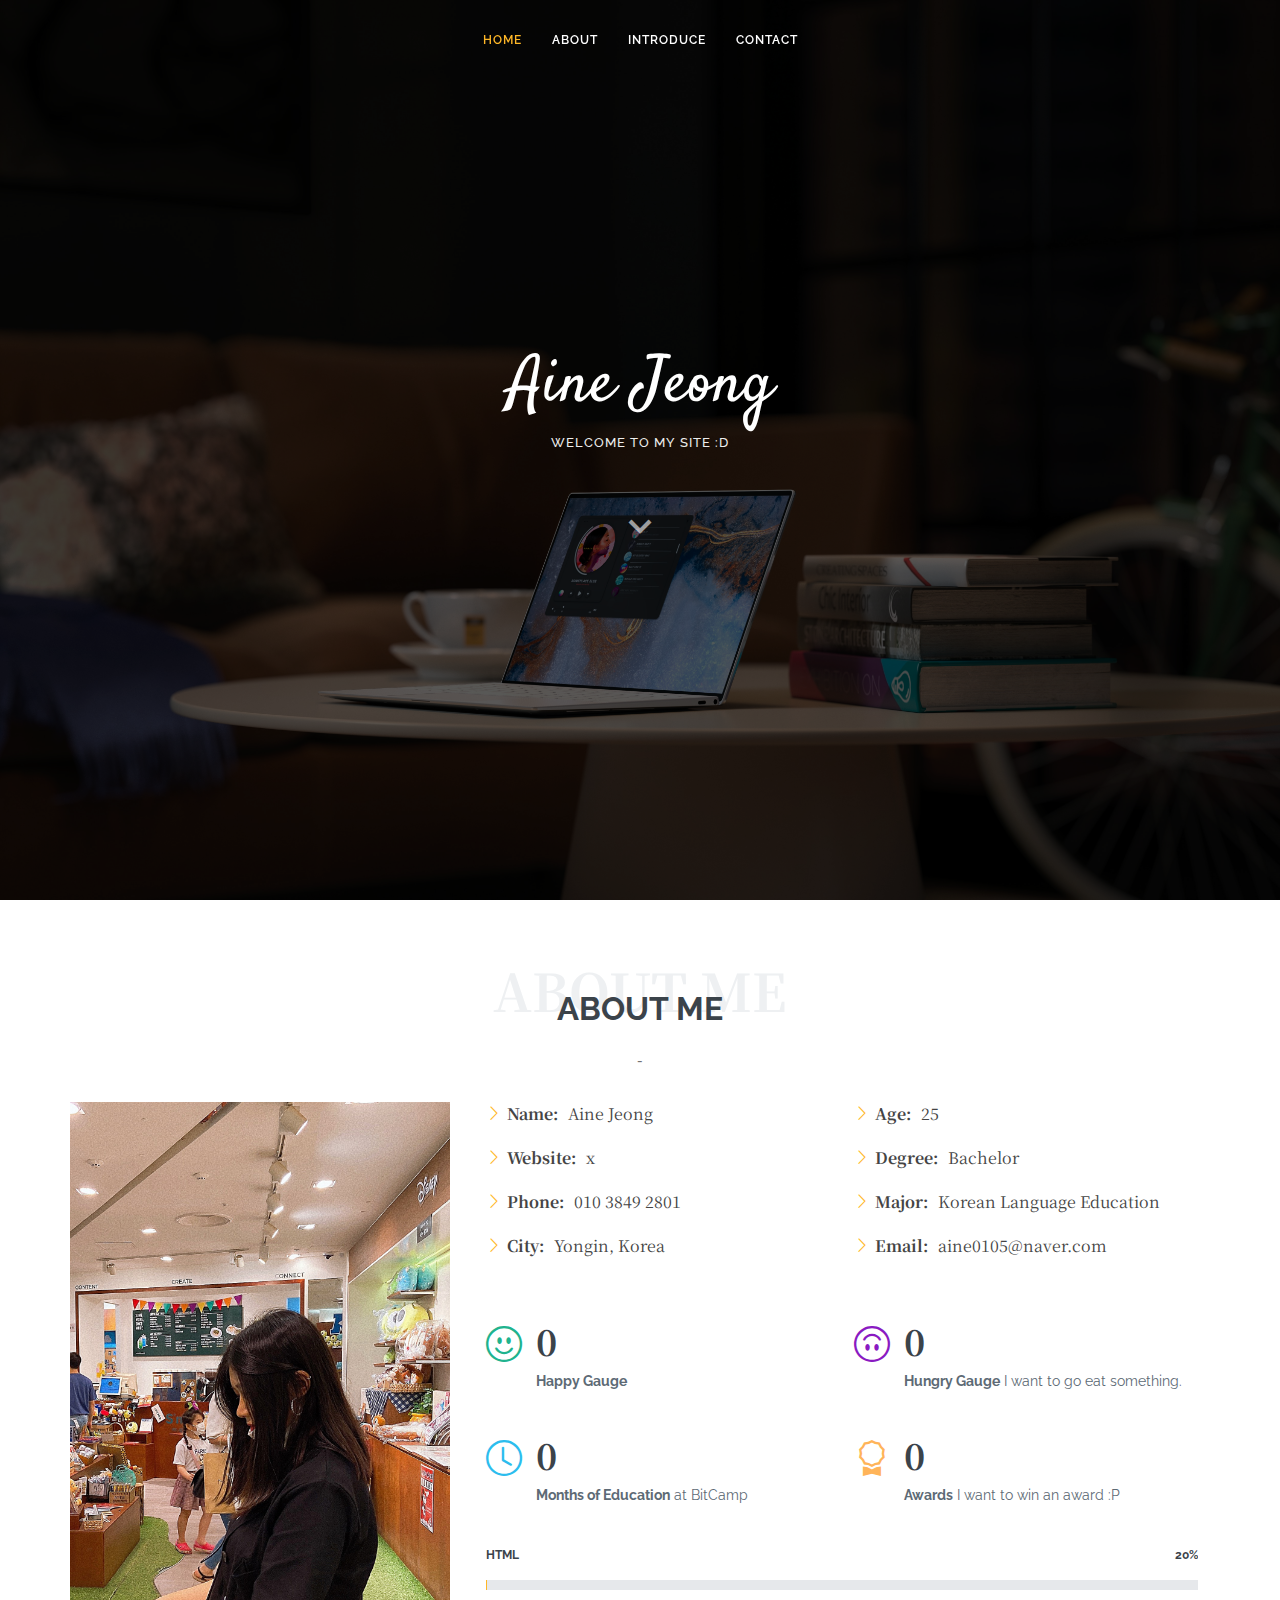
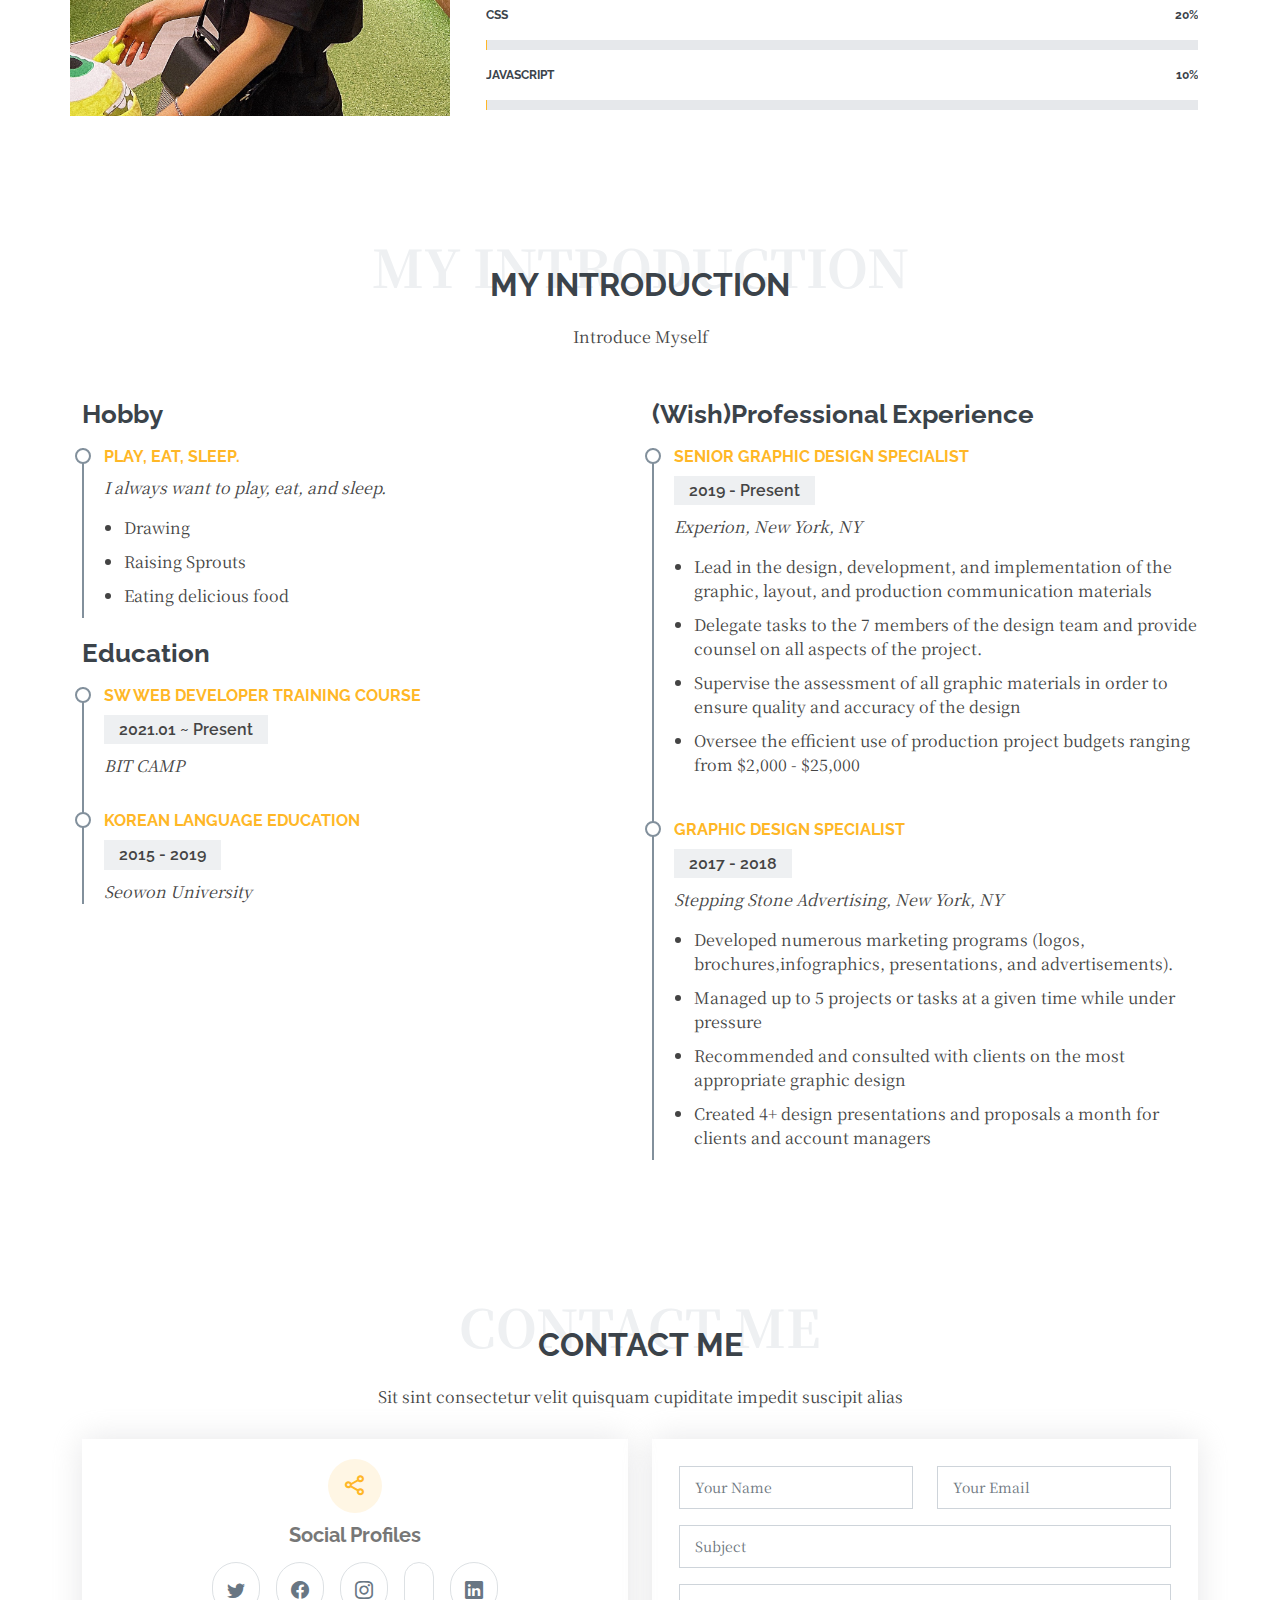
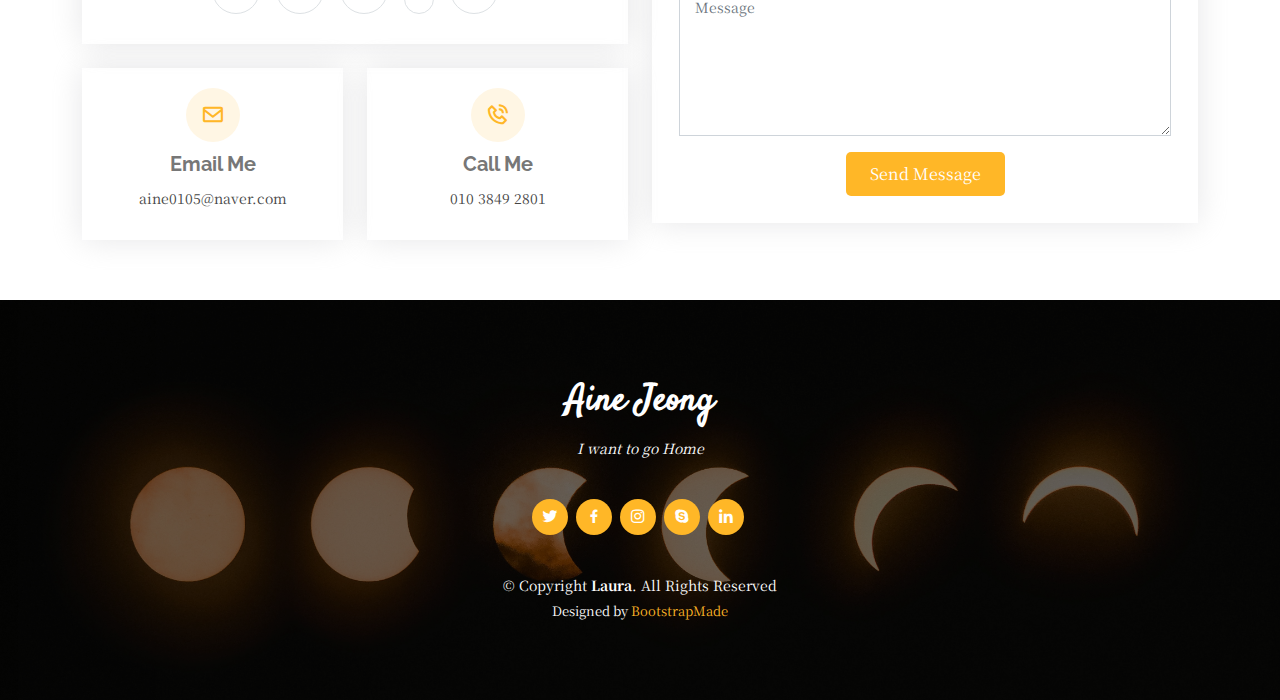
<file: index.html>
<!DOCTYPE html>
<html lang="en">

<head>
  <meta charset="utf-8">
  <meta content="width=device-width, initial-scale=1.0" name="viewport">

  <title>Hello, Ain!</title>
  <meta content="" name="description">
  <meta content="" name="keywords">

  <!-- Favicons -->
  <link href="assets/img/favicon.png" rel="icon">
  <link href="assets/img/apple-touch-icon.png" rel="apple-touch-icon">

  <!-- Google Fonts -->
  <link href="https://fonts.googleapis.com/css?family=Open+Sans:300,300i,400,400i,600,600i,700,700i|Raleway:300,300i,400,400i,500,500i,600,600i,700,700i|Satisfy" rel="stylesheet">
  <link rel="preconnect" href="https://fonts.gstatic.com">
  <link href="https://fonts.googleapis.com/css2?family=Noto+Serif+KR:wght@500&display=swap" rel="stylesheet">
  <!-- Vendor CSS Files -->
  <link href="assets/vendor/bootstrap/css/bootstrap.min.css" rel="stylesheet">
  <link href="assets/vendor/bootstrap-icons/bootstrap-icons.css" rel="stylesheet">
  <link href="assets/vendor/boxicons/css/boxicons.min.css" rel="stylesheet">
  <link href="assets/vendor/glightbox/css/glightbox.min.css" rel="stylesheet">
  <link href="assets/vendor/swiper/swiper-bundle.min.css" rel="stylesheet">

  <!-- Template Main CSS File -->
  <link href="assets/css/style.css" rel="stylesheet">

  <!-- =======================================================
  * Template Name: Laura - v4.0.1
  * Template URL: https://bootstrapmade.com/laura-free-creative-bootstrap-theme/
  * Author: BootstrapMade.com
  * License: https://bootstrapmade.com/license/
  ======================================================== -->
</head>

<body>

  <!-- ======= Header ======= -->
  <header id="header" class="fixed-top d-flex justify-content-center align-items-center header-transparent">

    <nav id="navbar" class="navbar">
      <ul>
        <li><a class="nav-link scrollto active" href="#hero">Home</a></li>
        <li><a class="nav-link scrollto" href="#about">About</a></li>
        <li><a class="nav-link scrollto" href="#resume">Introduce</a></li>
        
        <li><a class="nav-link scrollto" href="#contact">Contact</a></li>
      </ul>
      <i class="bi bi-list mobile-nav-toggle"></i>
    </nav><!-- .navbar -->

  </header><!-- End Header -->

  <!-- ======= Hero Section ======= -->
  <section id="hero">
    <div class="hero-container">
      <h1>Aine Jeong</h1>
      <h2>Welcome to my site :D</h2>
      <a href="#about" class="btn-scroll scrollto" title="Scroll Down"><i class="bx bx-chevron-down"></i></a>
    </div>
  </section><!-- End Hero -->

  <main id="main">

    <!-- ======= About Me Section ======= -->
    <section id="about" class="about">
      <div class="container">

        <div class="section-title">
          <span>About Me</span>
          <h2>About Me</h2>
          <p>-</p>
        </div>

        <div class="row">
          <div class="image col-lg-4 d-flex align-items-stretch justify-content-center justify-content-lg-start"></div>
          <div class="col-lg-8 d-flex flex-column align-items-stretch">
            <div class="content ps-lg-4 d-flex flex-column justify-content-center">
              <div class="row">
                <div class="col-lg-6">
                  <ul>
                    <li><i class="bi bi-chevron-right"></i> <strong>Name:</strong> <span>Aine Jeong</span></li>
                    <li><i class="bi bi-chevron-right"></i> <strong>Website:</strong> <span> x </span></li>
                    <li><i class="bi bi-chevron-right"></i> <strong>Phone:</strong> <span>010 3849 2801</span></li>
                    <li><i class="bi bi-chevron-right"></i> <strong>City:</strong> <span>Yongin, Korea</span></li>
                  </ul>
                </div>
                <div class="col-lg-6">
                  <ul>
                    <li><i class="bi bi-chevron-right"></i> <strong>Age:</strong> <span>25</span></li>
                    <li><i class="bi bi-chevron-right"></i> <strong>Degree:</strong> <span>Bachelor</span></li>
                    <li><i class="bi bi-chevron-right"></i> <strong>Major:</strong> <span>Korean Language Education</span></li>
                    <li><i class="bi bi-chevron-right"></i> <strong>Email:</strong> <span>aine0105@naver.com</span></li>
                  </ul>
                </div>
              </div>
              <div class="row mt-n4">
                <div class="col-md-6 mt-5 d-md-flex align-items-md-stretch">
                  <div class="count-box">
                    <i class="bi bi-emoji-smile" style="color: #20b38e;"></i>
                    <span data-purecounter-start="0" data-purecounter-end="100" data-purecounter-duration="1" class="purecounter"></span>
                    <p><strong>Happy Gauge</strong> </p>
                  </div>
                </div>

                <div class="col-md-6 mt-5 d-md-flex align-items-md-stretch">
                  <div class="count-box">
                    <i class="bi bi-emoji-smile-upside-down" style="color: #8a1ac2;"></i>
                    <span data-purecounter-start="0" data-purecounter-end="100" data-purecounter-duration="1" class="purecounter"></span>
                    <p><strong>Hungry Gauge</strong> I want to go eat something.</p>
                  </div>
                </div>

                <div class="col-md-6 mt-5 d-md-flex align-items-md-stretch">
                  <div class="count-box">
                    <i class="bi bi-clock" style="color: #2cbdee;"></i>
                    <span data-purecounter-start="0" data-purecounter-end="2" data-purecounter-duration="1" class="purecounter"></span>
                    <p><strong>Months of Education</strong> at BitCamp </p>
                  </div>
                </div>

                <div class="col-md-6 mt-5 d-md-flex align-items-md-stretch">
                  <div class="count-box">
                    <i class="bi bi-award" style="color: #ffb459;"></i>
                    <span data-purecounter-start="0" data-purecounter-end="200" data-purecounter-duration="1" class="purecounter"></span>
                    <p><strong>Awards</strong> I want to win an award :P </p>
                  </div>
                </div>
              </div>
            </div><!-- End .content-->

            <div class="skills-content ps-lg-4">
              <div class="progress">
                <span class="skill">HTML <i class="val">20%</i></span>
                <div class="progress-bar-wrap">
                  <div class="progress-bar" role="progressbar" aria-valuenow="20" aria-valuemin="0" aria-valuemax="100"></div>
                </div>
              </div>

              <div class="progress">
                <span class="skill">CSS <i class="val">20%</i></span>
                <div class="progress-bar-wrap">
                  <div class="progress-bar" role="progressbar" aria-valuenow="20" aria-valuemin="0" aria-valuemax="100"></div>
                </div>
              </div>

              <div class="progress">
                <span class="skill">JavaScript <i class="val">10%</i></span>
                <div class="progress-bar-wrap">
                  <div class="progress-bar" role="progressbar" aria-valuenow="10" aria-valuemin="0" aria-valuemax="100"></div>
                </div>
              </div>
            </div>

          </div>
        </div>

      </div>
    </section><!-- End About Me Section -->

    <!-- ======= My Resume Section ======= -->
    <section id="resume" class="resume">
      <div class="container">

        <div class="section-title">
          <span>My introduction</span>
          <h2>My introduction</h2>
          <p>Introduce Myself</p>
        </div>

        <div class="row">
          <div class="col-lg-6">
            <h3 class="resume-title">Hobby</h3>
            <div class="resume-item pb-0">
              <h4>Play, eat, sleep.</h4>
              <p><em>I always want to play, eat, and sleep.</em></p>
              <p>
              <ul>
                <li>Drawing</li>
                <li>Raising Sprouts</li>
                <li>Eating delicious food</li>
              </ul>
              </p>
            </div>

            <h3 class="resume-title">Education</h3>
            <div class="resume-item">
              <h4>SW Web Developer Training Course</h4>
              <h5>2021.01 ~ Present</h5>
              <p><em>BIT CAMP</em></p>
              <p> </p>
            </div>
            <div class="resume-item">
              <h4>Korean Language Education</h4>
              <h5>2015 - 2019</h5>
              <p><em>Seowon University</em></p>
              <p> </p>
            </div>
          </div>
          <div class="col-lg-6">
            <h3 class="resume-title">(Wish)Professional Experience</h3>
            <div class="resume-item">
              <h4>Senior graphic design specialist</h4>
              <h5>2019 - Present</h5>
              <p><em>Experion, New York, NY </em></p>
              <p>
              <ul>
                <li>Lead in the design, development, and implementation of the graphic, layout, and production communication materials</li>
                <li>Delegate tasks to the 7 members of the design team and provide counsel on all aspects of the project. </li>
                <li>Supervise the assessment of all graphic materials in order to ensure quality and accuracy of the design</li>
                <li>Oversee the efficient use of production project budgets ranging from $2,000 - $25,000</li>
              </ul>
              </p>
            </div>
            <div class="resume-item">
              <h4>Graphic design specialist</h4>
              <h5>2017 - 2018</h5>
              <p><em>Stepping Stone Advertising, New York, NY</em></p>
              <p>
              <ul>
                <li>Developed numerous marketing programs (logos, brochures,infographics, presentations, and advertisements).</li>
                <li>Managed up to 5 projects or tasks at a given time while under pressure</li>
                <li>Recommended and consulted with clients on the most appropriate graphic design</li>
                <li>Created 4+ design presentations and proposals a month for clients and account managers</li>
              </ul>
              </p>
            </div>
          </div>
        </div>

      </div>
    </section><!-- End My Resume Section -->

    

    <!-- ======= Contact Me Section ======= -->
    <section id="contact" class="contact">
      <div class="container">

        <div class="section-title">
          <span>Contact Me</span>
          <h2>Contact Me</h2>
          <p>Sit sint consectetur velit quisquam cupiditate impedit suscipit alias</p>
        </div>

        <div class="row">

          <div class="col-lg-6">

            <div class="row">
              <div class="col-md-12">
                <div class="info-box">
                  <i class="bx bx-share-alt"></i>
                  <h3>Social Profiles</h3>
                  <div class="social-links">
                    <a href="#" class="twitter"><i class="bi bi-twitter"></i></a>
                    <a href="#" class="facebook"><i class="bi bi-facebook"></i></a>
                    <a href="#" class="instagram"><i class="bi bi-instagram"></i></a>
                    <a href="#" class="google-plus"><i class="bi bi-skype"></i></a>
                    <a href="#" class="linkedin"><i class="bi bi-linkedin"></i></a>
                  </div>
                </div>
              </div>
              <div class="col-md-6">
                <div class="info-box mt-4">
                  <i class="bx bx-envelope"></i>
                  <h3>Email Me</h3>
                  <p>aine0105@naver.com</p>
                </div>
              </div>
              <div class="col-md-6">
                <div class="info-box mt-4">
                  <i class="bx bx-phone-call"></i>
                  <h3>Call Me</h3>
                  <p>010 3849 2801</p>
                </div>
              </div>
            </div>

          </div>

          <div class="col-lg-6">
            <form action="forms/contact.php" method="post" role="form" class="php-email-form">
              <div class="row">
                <div class="col-md-6 form-group">
                  <input type="text" name="name" class="form-control" id="name" placeholder="Your Name" required>
                </div>
                <div class="col-md-6 form-group mt-3 mt-md-0">
                  <input type="email" class="form-control" name="email" id="email" placeholder="Your Email" required>
                </div>
              </div>
              <div class="form-group mt-3">
                <input type="text" class="form-control" name="subject" id="subject" placeholder="Subject" required>
              </div>
              <div class="form-group mt-3">
                <textarea class="form-control" name="message" rows="6" placeholder="Message" required></textarea>
              </div>
              <div class="my-3">
                <div class="loading">Loading</div>
                <div class="error-message"></div>
                <div class="sent-message">Your message has been sent. Thank you!</div>
              </div>
              <div class="text-center"><button type="submit">Send Message</button></div>
            </form>
          </div>

        </div>

      </div>
    </section><!-- End Contact Me Section -->

  </main><!-- End #main -->

  <!-- ======= Footer ======= -->
  <footer id="footer">
    <div class="container">
      <h3>Aine Jeong</h3>
      <p>I want to go Home</p>
      <div class="social-links">
        <a href="#" class="twitter"><i class="bx bxl-twitter"></i></a>
        <a href="#" class="facebook"><i class="bx bxl-facebook"></i></a>
        <a href="#" class="instagram"><i class="bx bxl-instagram"></i></a>
        <a href="#" class="google-plus"><i class="bx bxl-skype"></i></a>
        <a href="#" class="linkedin"><i class="bx bxl-linkedin"></i></a>
      </div>
      <div class="copyright">
        &copy; Copyright <strong><span>Laura</span></strong>. All Rights Reserved
      </div>
      <div class="credits">
        <!-- All the links in the footer should remain intact. -->
        <!-- You can delete the links only if you purchased the pro version. -->
        <!-- Licensing information: https://bootstrapmade.com/license/ -->
        <!-- Purchase the pro version with working PHP/AJAX contact form: https://bootstrapmade.com/laura-free-creative-bootstrap-theme/ -->
        Designed by <a href="https://bootstrapmade.com/">BootstrapMade</a>
      </div>
    </div>
  </footer><!-- End Footer -->

  <a href="#" class="back-to-top d-flex align-items-center justify-content-center"><i class="bi bi-arrow-up-short"></i></a>

  <!-- Vendor JS Files -->
  <script src="assets/vendor/bootstrap/js/bootstrap.bundle.min.js"></script>
  <script src="assets/vendor/glightbox/js/glightbox.min.js"></script>
  <script src="assets/vendor/isotope-layout/isotope.pkgd.min.js"></script>
  <script src="assets/vendor/php-email-form/validate.js"></script>
  <script src="assets/vendor/purecounter/purecounter.js"></script>
  <script src="assets/vendor/swiper/swiper-bundle.min.js"></script>
  <script src="assets/vendor/waypoints/noframework.waypoints.js"></script>

  <!-- Template Main JS File -->
  <script src="assets/js/main.js"></script>

</body>

</html>
</file>
<file: assets/css/style.css>
/**
* Template Name: Laura - v4.0.1
* Template URL: https://bootstrapmade.com/laura-free-creative-bootstrap-theme/
* Author: BootstrapMade.com
* License: https://bootstrapmade.com/license/
*/

/*--------------------------------------------------------------
# General
--------------------------------------------------------------*/
body {
  font-family: 'Noto Serif KR', serif;
  color: #444444;
}

a {
  color: #ffb727;
  text-decoration: none;
}

a:hover {
  color: #ffc85a;
  text-decoration: none;
}

h1, h2, h3, h4, h5, h6 {
  font-family: "Raleway", sans-serif;
}

/*--------------------------------------------------------------
# Back to top button
--------------------------------------------------------------*/
.back-to-top {
  position: fixed;
  visibility: hidden;
  opacity: 0;
  right: 15px;
  bottom: 15px;
  z-index: 996;
  background: #ffb727;
  width: 40px;
  height: 40px;
  border-radius: 4px;
  transition: all 0.4s;
}

.back-to-top i {
  font-size: 28px;
  color: #fff;
  line-height: 0;
}

.back-to-top:hover {
  background: #ffc550;
  color: #fff;
}

.back-to-top.active {
  visibility: visible;
  opacity: 1;
}

/*--------------------------------------------------------------
# Header
--------------------------------------------------------------*/
#header {
  z-index: 997;
  transition: all 0.5s;
  height: 80px;
  background: rgba(25, 28, 31, 0.8);
}

#header.header-transparent {
  background: transparent;
}

#header.header-scrolled {
  height: 60px;
  background: rgba(25, 28, 31, 0.8);
}

/*--------------------------------------------------------------
# Navigation Menu
--------------------------------------------------------------*/
/**
* Desktop Navigation 
*/
.navbar {
  padding: 0;
}

.navbar ul {
  margin: 0;
  padding: 0;
  display: flex;
  list-style: none;
  align-items: center;
}

.navbar li {
  position: relative;
}

.navbar a {
  display: flex;
  align-items: center;
  justify-content: space-between;
  padding: 10px 15px;
  color: #fff;
  white-space: nowrap;
  transition: 0.3s;
  font-size: 12px;
  font-family: "Raleway", sans-serif;
  text-transform: uppercase;
  font-weight: 600;
  letter-spacing: 1px;
}

.navbar a i {
  font-size: 12px;
  line-height: 0;
  margin-left: 5px;
}

.navbar a:hover, .navbar .active, .navbar li:hover > a {
  color: #ffb727;
}

.navbar .dropdown ul {
  display: block;
  position: absolute;
  left: 14px;
  top: calc(100% + 30px);
  margin: 0;
  padding: 10px 0;
  z-index: 99;
  opacity: 0;
  visibility: hidden;
  background: #fff;
  box-shadow: 0px 0px 30px rgba(127, 137, 161, 0.25);
  transition: 0.3s;
  border-radius: 4px;
}

.navbar .dropdown ul li {
  min-width: 200px;
}

.navbar .dropdown ul a {
  padding: 10px 20px;
  font-size: 14px;
  text-transform: none;
  font-weight: 400;
  color: #3b434a;
  letter-spacing: 1px;
}

.navbar .dropdown ul a i {
  font-size: 12px;
}

.navbar .dropdown ul a:hover, .navbar .dropdown ul .active:hover, .navbar .dropdown ul li:hover > a {
  color: #ffb727;
}

.navbar .dropdown:hover > ul {
  opacity: 1;
  top: 100%;
  visibility: visible;
}

.navbar .dropdown .dropdown ul {
  top: 0;
  left: calc(100% - 30px);
  visibility: hidden;
}

.navbar .dropdown .dropdown:hover > ul {
  opacity: 1;
  top: 0;
  left: 100%;
  visibility: visible;
}

@media (max-width: 1366px) {
  .navbar .dropdown .dropdown ul {
    left: -90%;
  }
  .navbar .dropdown .dropdown:hover > ul {
    left: -100%;
  }
}

/**
* Mobile Navigation 
*/
.mobile-nav-toggle {
  color: #fff;
  font-size: 28px;
  cursor: pointer;
  display: none;
  line-height: 0;
  transition: 0.5s;
}

@media (max-width: 991px) {
  .mobile-nav-toggle {
    display: block;
  }
  .navbar ul {
    display: none;
  }
}

.navbar-mobile {
  position: fixed;
  overflow: hidden;
  top: 0;
  right: 0;
  left: 0;
  bottom: 0;
  background: rgba(36, 41, 46, 0.9);
  transition: 0.3s;
  z-index: 999;
}

.navbar-mobile .mobile-nav-toggle {
  position: absolute;
  top: 15px;
  right: 15px;
}

.navbar-mobile ul {
  display: block;
  position: absolute;
  top: 55px;
  right: 15px;
  bottom: 15px;
  left: 15px;
  padding: 10px 0;
  border-radius: 10px;
  background-color: #fff;
  overflow-y: auto;
  transition: 0.3s;
}

.navbar-mobile a {
  padding: 10px 20px;
  font-size: 14px;
  color: #3b434a;
}

.navbar-mobile a:hover, .navbar-mobile .active, .navbar-mobile li:hover > a {
  color: #ffb727;
}

.navbar-mobile .getstarted {
  margin: 15px;
}

.navbar-mobile .dropdown ul {
  position: static;
  display: none;
  margin: 10px 20px;
  padding: 10px 0;
  z-index: 99;
  opacity: 1;
  visibility: visible;
  background: #fff;
  box-shadow: 0px 0px 30px rgba(127, 137, 161, 0.25);
}

.navbar-mobile .dropdown ul li {
  min-width: 200px;
}

.navbar-mobile .dropdown ul a {
  padding: 10px 20px;
}

.navbar-mobile .dropdown ul a i {
  font-size: 12px;
}

.navbar-mobile .dropdown ul a:hover, .navbar-mobile .dropdown ul .active:hover, .navbar-mobile .dropdown ul li:hover > a {
  color: #ffb727;
}

.navbar-mobile .dropdown > .dropdown-active {
  display: block;
}

/*--------------------------------------------------------------
# Hero Section
--------------------------------------------------------------*/
#hero {
  width: 100%;
  height: 100vh;
  background: url("../img/hero-bg.jpg") top right;
  background-size: cover;
  position: relative;
}

#hero:before {
  content: "";
  background: rgba(0, 0, 0, 0.65);
  position: absolute;
  bottom: 0;
  top: 0;
  left: 0;
  right: 0;
}

#hero .hero-container {
  position: absolute;
  bottom: 0;
  top: 0;
  left: 0;
  right: 0;
  display: flex;
  justify-content: center;
  align-items: center;
  flex-direction: column;
  padding: 0 15px;
}

#hero h1 {
  margin: 0 0 10px 0;
  font-size: 64px;
  font-family: "Satisfy", serif;
  color: #fff;
}

#hero h2 {
  color: #eee;
  margin-bottom: 50px;
  font-size: 13px;
  font-weight: 500;
  letter-spacing: 1px;
  text-transform: uppercase;
}

#hero .btn-scroll {
  transition: 0.4s;
  color: rgba(255, 255, 255, 0.6);
  animation: up-down 1s ease-in-out infinite alternate-reverse both;
}

#hero .btn-scroll i {
  font-size: 48px;
}

#hero .btn-scroll:hover {
  color: #ffb727;
}

@media (min-width: 1024px) {
  #hero {
    background-attachment: fixed;
  }
}

@media (max-width: 575px) {
  #hero h1 {
    font-size: 40px;
  }
  #hero h2 {
    text-align: center;
    margin-bottom: 30px;
  }
}

@-webkit-keyframes up-down {
  0% {
    transform: translateY(5px);
  }
  100% {
    transform: translateY(-5px);
  }
}

@keyframes up-down {
  0% {
    transform: translateY(5px);
  }
  100% {
    transform: translateY(-5px);
  }
}

/*--------------------------------------------------------------
# Sections General
--------------------------------------------------------------*/
section {
  padding: 60px 0;
}

.section-bg {
  background-color: white;
}

.section-title {
  text-align: center;
  padding: 30px 0;
  position: relative;
}

.section-title h2 {
  font-size: 32px;
  font-weight: 700;
  text-transform: uppercase;
  margin-bottom: 20px;
  padding-bottom: 0;
  color: #3b434a;
  position: relative;
  z-index: 2;
}

.section-title span {
  position: absolute;
  top: 30px;
  color: #eef0f2;
  left: 0;
  right: 0;
  z-index: 1;
  font-weight: 700;
  font-size: 52px;
  text-transform: uppercase;
  line-height: 0;
}

.section-title p {
  margin-bottom: 0;
  position: relative;
  z-index: 2;
}

@media (max-width: 575px) {
  .section-title h2 {
    font-size: 28px;
    margin-bottom: 15px;
  }
  .section-title span {
    font-size: 38px;
  }
}

/*--------------------------------------------------------------
# Breadcrumbs
--------------------------------------------------------------*/
.breadcrumbs {
  padding: 20px 0;
  background-color: #f4f5f6;
  min-height: 40px;
  margin-top: 78px;
}

@media (max-width: 992px) {
  .breadcrumbs {
    margin-top: 60px;
  }
}

.breadcrumbs h2 {
  font-size: 24px;
  font-weight: 300;
  margin: 0;
}

@media (max-width: 992px) {
  .breadcrumbs h2 {
    margin: 0 0 10px 0;
  }
}

.breadcrumbs ol {
  display: flex;
  flex-wrap: wrap;
  list-style: none;
  padding: 0;
  margin: 0;
  font-size: 14px;
}

.breadcrumbs ol li + li {
  padding-left: 10px;
}

.breadcrumbs ol li + li::before {
  display: inline-block;
  padding-right: 10px;
  color: #6c757d;
  content: "/";
}

@media (max-width: 768px) {
  .breadcrumbs .d-flex {
    display: block !important;
  }
  .breadcrumbs ol {
    display: block;
  }
  .breadcrumbs ol li {
    display: inline-block;
  }
}

/*--------------------------------------------------------------
# About Me
--------------------------------------------------------------*/
.about .content h3 {
  font-weight: 700;
  font-size: 26px;
  color: #3b434a;
  text-transform: uppercase;
}

.about .content ul {
  list-style: none;
  padding: 0;
}

.about .content ul li {
  margin-bottom: 20px;
  display: flex;
  align-items: center;
}

.about .content ul strong {
  margin-right: 10px;
}

.about .content ul i {
  font-size: 16px;
  margin-right: 5px;
  color: #ffb727;
  line-height: 0;
}

.about .content p:last-child {
  margin-bottom: 0;
}

.about .content .count-box {
  width: 100%;
}

.about .content .count-box i {
  display: block;
  font-size: 36px;
  color: #ffb727;
  float: left;
  line-height: 0;
}

.about .content .count-box span {
  font-size: 36px;
  line-height: 30px;
  display: block;
  font-weight: 700;
  color: #3b434a;
  margin-left: 50px;
}

.about .content .count-box p {
  padding: 15px 0 0 0;
  margin: 0 0 0 50px;
  font-family: "Raleway", sans-serif;
  font-size: 14px;
  color: #5d6a75;
}

.about .content .count-box a {
  font-weight: 600;
  display: block;
  margin-top: 20px;
  color: #5d6a75;
  font-size: 15px;
  font-family: "Satisfy", serif;
  transition: ease-in-out 0.3s;
}

.about .content .count-box a:hover {
  color: #82909c;
}

.about .image {
  background: url("../img/me.jpg") center center no-repeat;
  background-size: cover;
  min-height: 500px;
}

.about .skills-content {
  margin-top: 30px;
}

.about .skills-content .progress {
  height: 60px;
  display: block;
  background: none;
  border-radius: 0;
}

.about .skills-content .progress .skill {
  padding: 10px 0;
  margin: 0 0 6px 0;
  text-transform: uppercase;
  display: block;
  font-weight: 700;
  font-family: "Raleway", sans-serif;
  color: #3b434a;
}

.about .skills-content .progress .skill .val {
  float: right;
  font-style: normal;
}

.about .skills-content .progress-bar-wrap {
  background: #e6e8eb;
}

.about .skills-content .progress-bar {
  width: 1px;
  height: 10px;
  transition: .9s;
  background-color: #ffb727;
}

/*--------------------------------------------------------------
# My Resume
--------------------------------------------------------------*/
.resume .resume-title {
  font-size: 26px;
  font-weight: 700;
  margin-top: 20px;
  margin-bottom: 20px;
  color: #3b434a;
}

.resume .resume-item {
  padding: 0 0 20px 20px;
  margin-top: -2px;
  border-left: 2px solid #82909c;
  position: relative;
}

.resume .resume-item h4 {
  line-height: 18px;
  font-size: 16px;
  font-weight: 700;
  text-transform: uppercase;
  color: #ffb727;
  margin-bottom: 10px;
}

.resume .resume-item h5 {
  font-size: 16px;
  background: #eef0f2;
  padding: 5px 15px;
  display: inline-block;
  font-weight: 600;
  margin-bottom: 10px;
}

.resume .resume-item ul {
  padding-left: 20px;
}

.resume .resume-item ul li {
  padding-bottom: 10px;
}

.resume .resume-item:last-child {
  padding-bottom: 0;
}

.resume .resume-item::before {
  content: "";
  position: absolute;
  width: 16px;
  height: 16px;
  border-radius: 50px;
  left: -9px;
  top: 0;
  background: #fff;
  border: 2px solid #82909c;
}

/*--------------------------------------------------------------
# My Services
--------------------------------------------------------------*/
.services .icon-box {
  padding: 30px;
  position: relative;
  overflow: hidden;
  background: #fff;
  box-shadow: 0 10px 29px 0 rgba(68, 88, 144, 0.1);
  transition: all 0.3s ease-in-out;
  text-align: center;
  border: 1px solid #fff;
}

.services .icon {
  margin: 0 auto 20px auto;
  padding-top: 17px;
  display: inline-block;
  text-align: center;
  border-radius: 50%;
  width: 72px;
  height: 72px;
  background: #fff4df;
}

.services .icon i {
  font-size: 36px;
  line-height: 1;
  color: #ffb727;
}

.services .title {
  font-weight: 700;
  margin-bottom: 15px;
  font-size: 18px;
}

.services .title a {
  color: #111;
  transition: 0.3s;
}

.services .description {
  font-size: 15px;
  line-height: 28px;
  margin-bottom: 0;
}

.services .icon-box:hover {
  border-color: #ffb727;
}

.services .icon-box:hover .title a {
  color: #ffb727;
}

/*--------------------------------------------------------------
# Testimonials
--------------------------------------------------------------*/
.testimonials {
  padding: 80px 0;
  background: url("../img/testimonials-bg.jpg") no-repeat;
  background-position: center center;
  background-size: cover;
  position: relative;
}

.testimonials::before {
  content: "";
  position: absolute;
  left: 0;
  right: 0;
  top: 0;
  bottom: 0;
  background: rgba(14, 16, 17, 0.7);
}

.testimonials .section-header {
  margin-bottom: 40px;
}

.testimonials .testimonial-item {
  text-align: center;
  color: #fff;
}

.testimonials .testimonial-item .testimonial-img {
  width: 100px;
  border-radius: 50%;
  border: 6px solid rgba(255, 255, 255, 0.15);
  margin: 0 auto;
}

.testimonials .testimonial-item h3 {
  font-size: 20px;
  font-weight: bold;
  margin: 10px 0 5px 0;
  color: #fff;
}

.testimonials .testimonial-item h4 {
  font-size: 14px;
  color: #ddd;
  margin: 0 0 15px 0;
}

.testimonials .testimonial-item .quote-icon-left, .testimonials .testimonial-item .quote-icon-right {
  color: rgba(255, 255, 255, 0.4);
  font-size: 26px;
}

.testimonials .testimonial-item .quote-icon-left {
  display: inline-block;
  left: -5px;
  position: relative;
}

.testimonials .testimonial-item .quote-icon-right {
  display: inline-block;
  right: -5px;
  position: relative;
  top: 10px;
}

.testimonials .testimonial-item p {
  font-style: italic;
  margin: 0 auto 15px auto;
  color: #eee;
}

.testimonials .swiper-pagination {
  margin-top: 20px;
  position: relative;
}

.testimonials .swiper-pagination .swiper-pagination-bullet {
  width: 12px;
  height: 12px;
  opacity: 1;
  background-color: rgba(255, 255, 255, 0.4);
}

.testimonials .swiper-pagination .swiper-pagination-bullet-active {
  background-color: #ffb727;
}

@media (min-width: 992px) {
  .testimonials .testimonial-item p {
    width: 80%;
  }
}

/*--------------------------------------------------------------
# My Portfolio
--------------------------------------------------------------*/
.portfolio #portfolio-flters {
  list-style: none;
  margin-bottom: 20px;
}

.portfolio #portfolio-flters li {
  cursor: pointer;
  display: inline-block;
  margin: 0 10px 10px 10px;
  font-size: 15px;
  font-weight: 600;
  line-height: 1;
  padding: 7px 10px;
  text-transform: uppercase;
  color: #444444;
  transition: all 0.3s ease-in-out;
  border: 2px solid #fff;
}

.portfolio #portfolio-flters li:hover, .portfolio #portfolio-flters li.filter-active {
  color: #f3a200;
  border-color: #ffb727;
}

.portfolio .portfolio-item {
  margin-bottom: 30px;
}

.portfolio .portfolio-item .portfolio-img {
  overflow: hidden;
}

.portfolio .portfolio-item .portfolio-img img {
  transition: all 0.8s ease-in-out;
}

.portfolio .portfolio-item .portfolio-info {
  opacity: 0;
  position: absolute;
  left: 15px;
  bottom: 0;
  z-index: 3;
  right: 15px;
  transition: all ease-in-out 0.3s;
  background: rgba(0, 0, 0, 0.5);
  padding: 10px 15px;
}

.portfolio .portfolio-item .portfolio-info h4 {
  font-size: 18px;
  color: #fff;
  font-weight: 600;
  color: #fff;
  margin-bottom: 0px;
}

.portfolio .portfolio-item .portfolio-info p {
  color: rgba(255, 255, 255, 0.8);
  font-size: 14px;
  margin-bottom: 0;
}

.portfolio .portfolio-item .portfolio-info .preview-link, .portfolio .portfolio-item .portfolio-info .details-link {
  position: absolute;
  right: 40px;
  font-size: 24px;
  top: calc(50% - 18px);
  color: #fff;
  transition: 0.3s;
}

.portfolio .portfolio-item .portfolio-info .preview-link:hover, .portfolio .portfolio-item .portfolio-info .details-link:hover {
  color: #ffc041;
}

.portfolio .portfolio-item .portfolio-info .details-link {
  right: 10px;
}

.portfolio .portfolio-item:hover .portfolio-img img {
  transform: scale(1.2);
}

.portfolio .portfolio-item:hover .portfolio-info {
  opacity: 1;
}

/*--------------------------------------------------------------
# Portfolio Details
--------------------------------------------------------------*/
.portfolio-details {
  padding-top: 40px;
}

.portfolio-details .portfolio-details-slider img {
  width: 100%;
}

.portfolio-details .portfolio-details-slider .swiper-pagination {
  margin-top: 20px;
  position: relative;
}

.portfolio-details .portfolio-details-slider .swiper-pagination .swiper-pagination-bullet {
  width: 12px;
  height: 12px;
  background-color: #fff;
  opacity: 1;
  border: 1px solid #ffb727;
}

.portfolio-details .portfolio-details-slider .swiper-pagination .swiper-pagination-bullet-active {
  background-color: #ffb727;
}

.portfolio-details .portfolio-info {
  padding: 30px;
  box-shadow: 0px 0 30px rgba(59, 67, 74, 0.08);
}

.portfolio-details .portfolio-info h3 {
  font-size: 22px;
  font-weight: 700;
  margin-bottom: 20px;
  padding-bottom: 20px;
  border-bottom: 1px solid #eee;
}

.portfolio-details .portfolio-info ul {
  list-style: none;
  padding: 0;
  font-size: 15px;
}

.portfolio-details .portfolio-info ul li + li {
  margin-top: 10px;
}

.portfolio-details .portfolio-description {
  padding-top: 30px;
}

.portfolio-details .portfolio-description h2 {
  font-size: 26px;
  font-weight: 700;
  margin-bottom: 20px;
}

.portfolio-details .portfolio-description p {
  padding: 0;
}

/*--------------------------------------------------------------
# Pricing
--------------------------------------------------------------*/
.pricing .box {
  padding: 20px;
  background: #fff;
  text-align: center;
  box-shadow: 0px 0px 4px rgba(0, 0, 0, 0.12);
  border-radius: 5px;
  position: relative;
  overflow: hidden;
}

.pricing h3 {
  font-weight: 400;
  margin: -20px -20px 20px -20px;
  padding: 20px 15px;
  font-size: 16px;
  font-weight: 600;
  color: #777777;
  background: #f8f8f8;
}

.pricing h4 {
  font-size: 36px;
  color: #ffb727;
  font-weight: 600;
  font-family: "Open Sans", sans-serif;
  margin-bottom: 20px;
}

.pricing h4 sup {
  font-size: 20px;
  top: -12px;
  left: -3px;
}

.pricing h4 span {
  color: #bababa;
  font-size: 16px;
  font-weight: 300;
}

.pricing ul {
  padding: 0;
  list-style: none;
  color: #444444;
  text-align: center;
  line-height: 20px;
  font-size: 14px;
}

.pricing ul li {
  padding-bottom: 16px;
}

.pricing ul i {
  color: #ffb727;
  font-size: 18px;
  padding-right: 4px;
}

.pricing ul .na {
  color: #ccc;
  text-decoration: line-through;
}

.pricing .btn-wrap {
  margin: 20px -20px -20px -20px;
  padding: 20px 15px;
  background: #f8f8f8;
  text-align: center;
}

.pricing .btn-buy {
  background: #ffb727;
  display: inline-block;
  padding: 8px 35px;
  border-radius: 4px;
  color: #fff;
  transition: none;
  font-size: 14px;
  font-weight: 400;
  font-family: "Raleway", sans-serif;
  font-weight: 600;
  transition: 0.3s;
}

.pricing .btn-buy:hover {
  background: #ffc85a;
}

.pricing .featured h3 {
  color: #fff;
  background: #ffb727;
}

.pricing .advanced {
  width: 200px;
  position: absolute;
  top: 18px;
  right: -68px;
  transform: rotate(45deg);
  z-index: 1;
  font-size: 14px;
  padding: 1px 0 3px 0;
  background: #ffb727;
  color: #fff;
}

/*--------------------------------------------------------------
# Contact Me
--------------------------------------------------------------*/
.contact .info-box {
  color: #444444;
  text-align: center;
  box-shadow: 0 0 30px rgba(214, 215, 216, 0.6);
  padding: 20px 0 30px 0;
}

.contact .info-box i.bx {
  font-size: 24px;
  color: #ffb727;
  border-radius: 50%;
  padding: 15px;
  background: #fff6e4;
}

.contact .info-box h3 {
  font-size: 20px;
  color: #777777;
  font-weight: 700;
  margin: 10px 0;
}

.contact .info-box p {
  padding: 0;
  line-height: 24px;
  font-size: 14px;
  margin-bottom: 0;
}

.contact .social-links {
  margin-top: 15px;
  display: flex;
  justify-content: center;
}

.contact .social-links a {
  font-size: 18px;
  display: inline-block;
  color: #687683;
  line-height: 1;
  margin: 0 8px;
  transition: 0.3s;
  padding: 14px;
  border-radius: 50px;
  border: 1px solid #dde1e4;
}

.contact .social-links a:hover {
  color: #fff;
  border-color: #ffb727;
  background: #ffb727;
}

.contact .php-email-form {
  box-shadow: 0 0 30px rgba(214, 215, 216, 0.6);
  padding: 27px;
}

.contact .php-email-form .validate {
  display: none;
  color: red;
  margin: 0 0 15px 0;
  font-weight: 400;
  font-size: 13px;
}

.contact .php-email-form .error-message {
  display: none;
  color: #fff;
  background: #ed3c0d;
  text-align: left;
  padding: 15px;
  font-weight: 600;
}

.contact .php-email-form .error-message br + br {
  margin-top: 25px;
}

.contact .php-email-form .sent-message {
  display: none;
  color: #fff;
  background: #18d26e;
  text-align: center;
  padding: 15px;
  font-weight: 600;
}

.contact .php-email-form .loading {
  display: none;
  background: #fff;
  text-align: center;
  padding: 15px;
}

.contact .php-email-form .loading:before {
  content: "";
  display: inline-block;
  border-radius: 50%;
  width: 24px;
  height: 24px;
  margin: 0 10px -6px 0;
  border: 3px solid #18d26e;
  border-top-color: #eee;
  -webkit-animation: animate-loading 1s linear infinite;
  animation: animate-loading 1s linear infinite;
}

.contact .php-email-form input, .contact .php-email-form textarea {
  border-radius: 0;
  box-shadow: none;
  font-size: 14px;
}

.contact .php-email-form input::focus, .contact .php-email-form textarea::focus {
  background-color: #ffb727;
}

.contact .php-email-form input {
  padding: 10px 15px;
}

.contact .php-email-form textarea {
  padding: 12px 15px;
}

.contact .php-email-form button[type="submit"] {
  background: #ffb727;
  border: 0;
  padding: 10px 24px;
  color: #fff;
  transition: 0.4s;
  border-radius: 5px;
}

.contact .php-email-form button[type="submit"]:hover {
  background: #ffc85a;
}

@-webkit-keyframes animate-loading {
  0% {
    transform: rotate(0deg);
  }
  100% {
    transform: rotate(360deg);
  }
}

@keyframes animate-loading {
  0% {
    transform: rotate(0deg);
  }
  100% {
    transform: rotate(360deg);
  }
}

/*--------------------------------------------------------------
# Footer
--------------------------------------------------------------*/
#footer {
  background: url("../img/footer-bg.jpg") top center no-repeat;
  background-size: cover;
  color: #fff;
  font-size: 14px;
  text-align: center;
  padding: 80px 0;
  position: relative;
}

#footer::before {
  content: "";
  position: absolute;
  left: 0;
  right: 0;
  top: 0;
  bottom: 0;
  background: rgba(0, 0, 0, 0.6);
}

#footer .container {
  position: relative;
}

#footer h3 {
  font-size: 36px;
  font-weight: 700;
  color: #fff;
  position: relative;
  font-family: "Satisfy", serif;
  padding: 0;
  margin: 0 0 15px 0;
}

#footer p {
  font-size: 15;
  font-style: italic;
  padding: 0;
  margin: 0 0 40px 0;
}

#footer .social-links {
  margin: 0 0 40px 0;
}

#footer .social-links a {
  font-size: 18px;
  display: inline-block;
  background: #ffb727;
  color: #fff;
  line-height: 1;
  padding: 8px 0;
  margin-right: 4px;
  border-radius: 50%;
  text-align: center;
  width: 36px;
  height: 36px;
  transition: 0.3s;
}

#footer .social-links a:hover {
  background: #f3a200;
  color: #fff;
  text-decoration: none;
}

#footer .copyright {
  margin: 0 0 5px 0;
}

#footer .credits {
  font-size: 13px;
}
</file>
